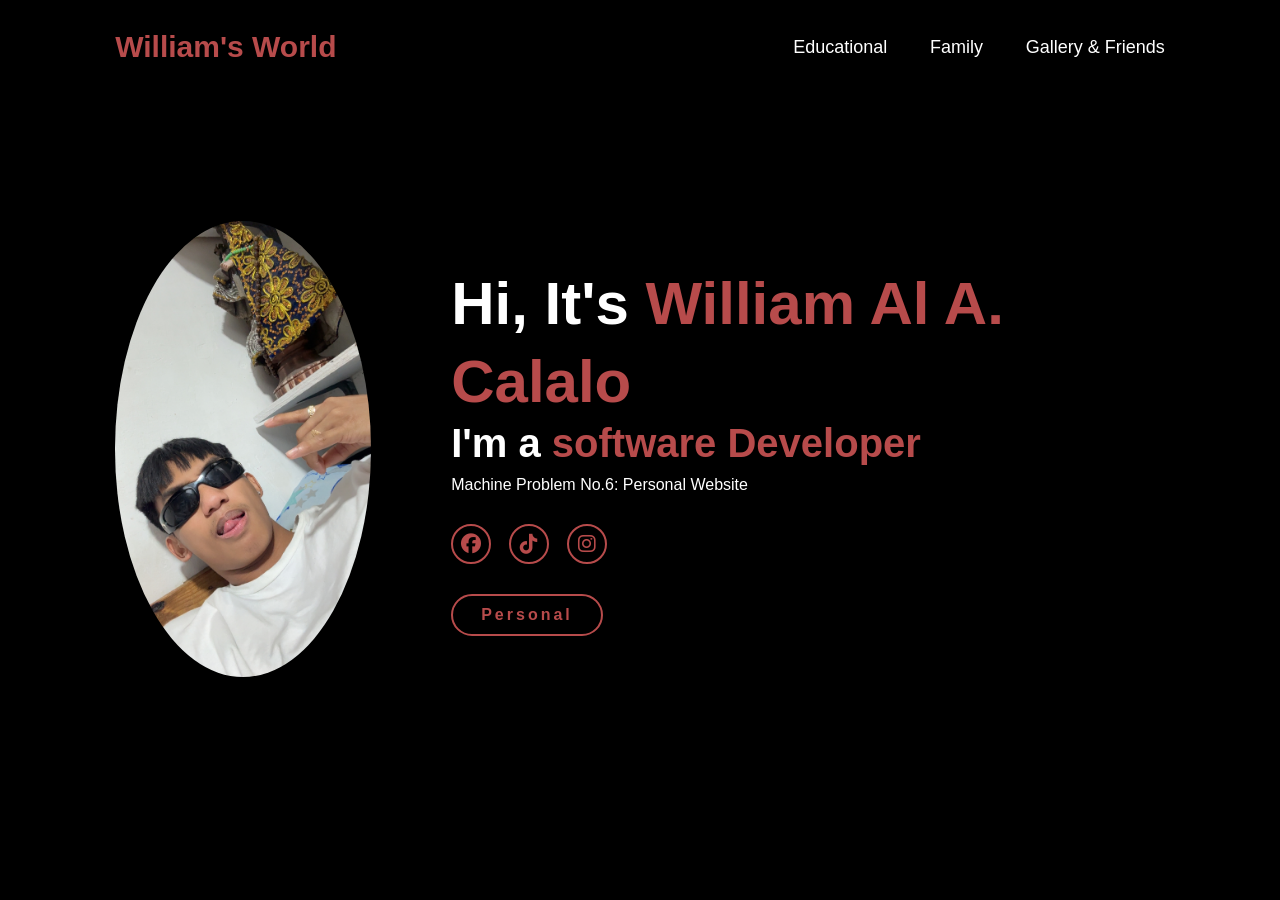
<file: index.html>
<!DOCTYPE html>
<html lang="en">
    
<head>
    <meta charset="UTF-8">
    <meta name="viewport" content="width=device-width, initial-scale=1.0">
    <link rel="stylesheet" href="https://cdnjs.cloudflare.com/ajax/libs/font-awesome/6.5.2/css/all.min.css">
    <link rel="stylesheet" href="style1.css">
    <title>Portfolio Website</title>
</head>
<body>
    <header>

<meta name="viewport" content="width=device-width, initial-scale=1.0">


        <a href="Personal.html" class="logo">William's World</a>

        <nav>
            <a href="Educational.html">Educational</a>
            <a href="Family.html" >Family</a>
            <a href="gallery.html" >Gallery & Friends</a>

        </nav>
    </header>
    <section class="home">
        <div class="home-img">
            <img src="self.JPG" alt="">
        </div>
        <div class="home-content">
            <h1>Hi, It's <span>William Al A. Calalo</span></h1>
            <h3 class="typing-text">I'm a <span></span></h3>
            <p>Machine Problem No.6: Personal Website</p>
            <div class="social-icons">
                <a href="https://www.facebook.com/william24168"><i class="fab fa-facebook"></i></a>
                <a href="https://www.tiktok.com/@_wllalcla"><i class="fab fa-tiktok"></i></a>
                <a href="https://www.instagram.com/_wllalclao/?__pwa=1"><i class="fa-brands fa-instagram"></i></a>
            </div>
            <a href="Personal.html" class="btn">Personal</a>
        </div>
    </section>
</body>
</html>
</file>
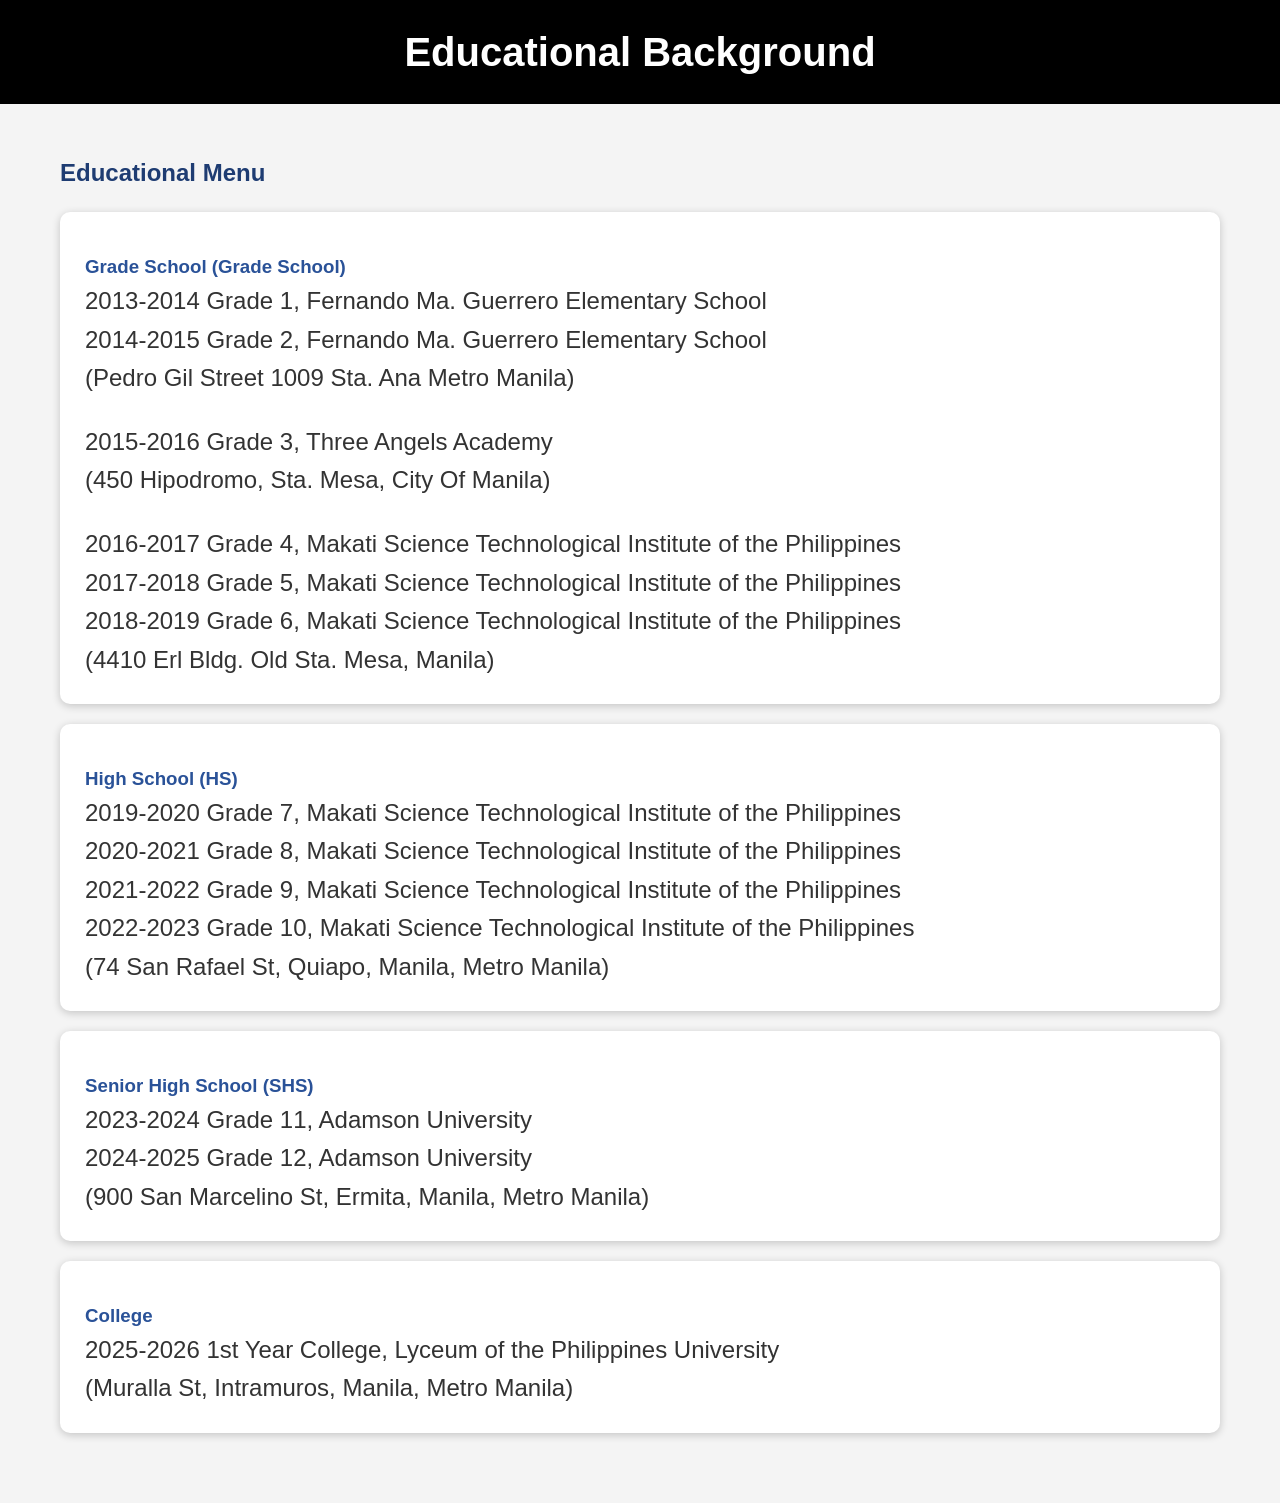
<file: Educational.html>
<!DOCTYPE html>
<html lang="en">
<head>
  <meta charset="UTF-8">
  <meta name="viewport" content="width=device-width, initial-scale=1.0">
  <title>My Personal Website</title>
  <link rel="stylesheet" href="william.css">
</head>
<body>

<header>
  <h1>Educational Background</h1>
</header>


<section id="education">
  <h2>Educational Menu</h2>

  <div class="card">
    <h3>Grade School (Grade School)</h3>
    <p>2013-2014 Grade 1, Fernando Ma. Guerrero Elementary School</p>
    <p>2014-2015 Grade 2, Fernando Ma. Guerrero Elementary School</p>
    <p>(Pedro Gil Street 1009 Sta. Ana Metro Manila)</p>
<br>
      <p>2015-2016 Grade 3, Three Angels Academy</p>
      <p>(450 Hipodromo, Sta. Mesa, City Of Manila)</p>
<br>
        <p>2016-2017 Grade 4, Makati Science Technological Institute of the Philippines</p>
        <p>2017-2018 Grade 5, Makati Science Technological Institute of the Philippines</p>
        <p>2018-2019 Grade 6, Makati Science Technological Institute of the Philippines</p>
        <p>(4410 Erl Bldg. Old Sta. Mesa, Manila)</p>
  </div>

  <div class="card">
    <h3>High School (HS)</h3>
    <p>2019-2020 Grade 7, Makati Science Technological Institute of the Philippines</p>
    <p>2020-2021 Grade 8, Makati Science Technological Institute of the Philippines</p>
    <p>2021-2022 Grade 9, Makati Science Technological Institute of the Philippines</p>
    <p>2022-2023 Grade 10, Makati Science Technological Institute of the Philippines</p>
    <p>(74 San Rafael St, Quiapo, Manila, Metro Manila)</p>
  </div>

  <div class="card">
    <h3>Senior High School (SHS)</h3>
    <p>2023-2024 Grade 11, Adamson University</p>
    <p>2024-2025 Grade 12, Adamson University</p>
    <p>(900 San Marcelino St, Ermita, Manila, Metro Manila)</p>
  </div>

  <div class="card">
    <h3>College</h3>
    <p>2025-2026 1st Year College, Lyceum of the Philippines University</p>
    <p>(Muralla St, Intramuros, Manila, Metro Manila)</p>
  </div>
</section>


</body>
</html>
</file>
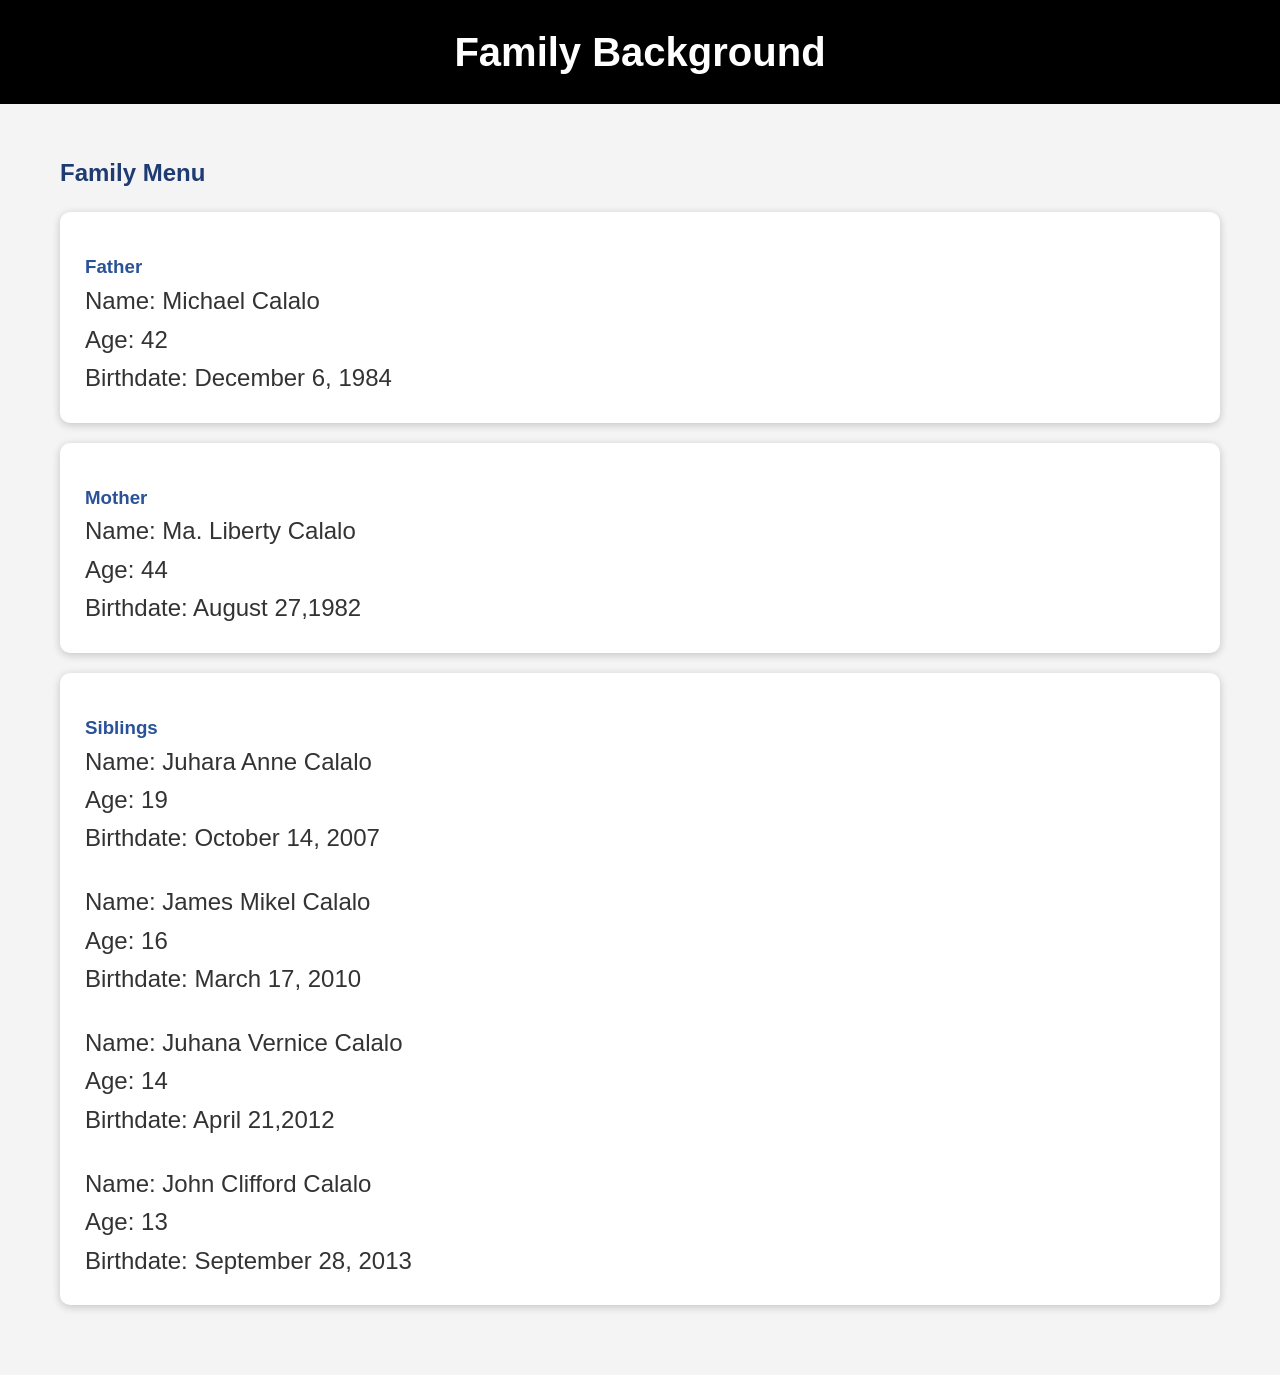
<file: Family.html>
<!DOCTYPE html>
<html lang="en">
<head>
  <meta charset="UTF-8">
  <meta name="viewport" content="width=device-width, initial-scale=1.0">
  <title>My Personal Website</title>
  <link rel="stylesheet" href="william.css">
</head>
<body>

<header>
  <h1>Family Background</h1>
</header>


<section id="family">
  <h2>Family Menu</h2>

   <div class="family-grid">
    <div class="card">
      <h3>Father</h3>
      <p>Name: Michael Calalo</p>
      <p>Age: 42</p>
      <p>Birthdate: December 6, 1984</p>

    </div>

    <div class="card">
      <h3>Mother</h3>
      <p>Name: Ma. Liberty Calalo</p>
      <p>Age: 44</p>
      <p>Birthdate: August 27,1982</p>

    </div>

    <div class="card">
      <h3>Siblings</h3>
      <p>Name: Juhara Anne Calalo</p>
      <p>Age: 19</p>
      <p>Birthdate: October 14, 2007</p>
<br>
      <p>Name: James Mikel Calalo</p>
      <p>Age: 16</p>
      <p>Birthdate: March 17, 2010</p>
<br>
      <p>Name: Juhana Vernice Calalo</p>
      <p>Age: 14</p>
      <p>Birthdate: April 21,2012</p>
<br>
      <p>Name: John Clifford Calalo</p>
      <p>Age: 13</p>
      <p>Birthdate: September 28, 2013</p>

    </div>
     
</section>

</body>
</html>
</file>
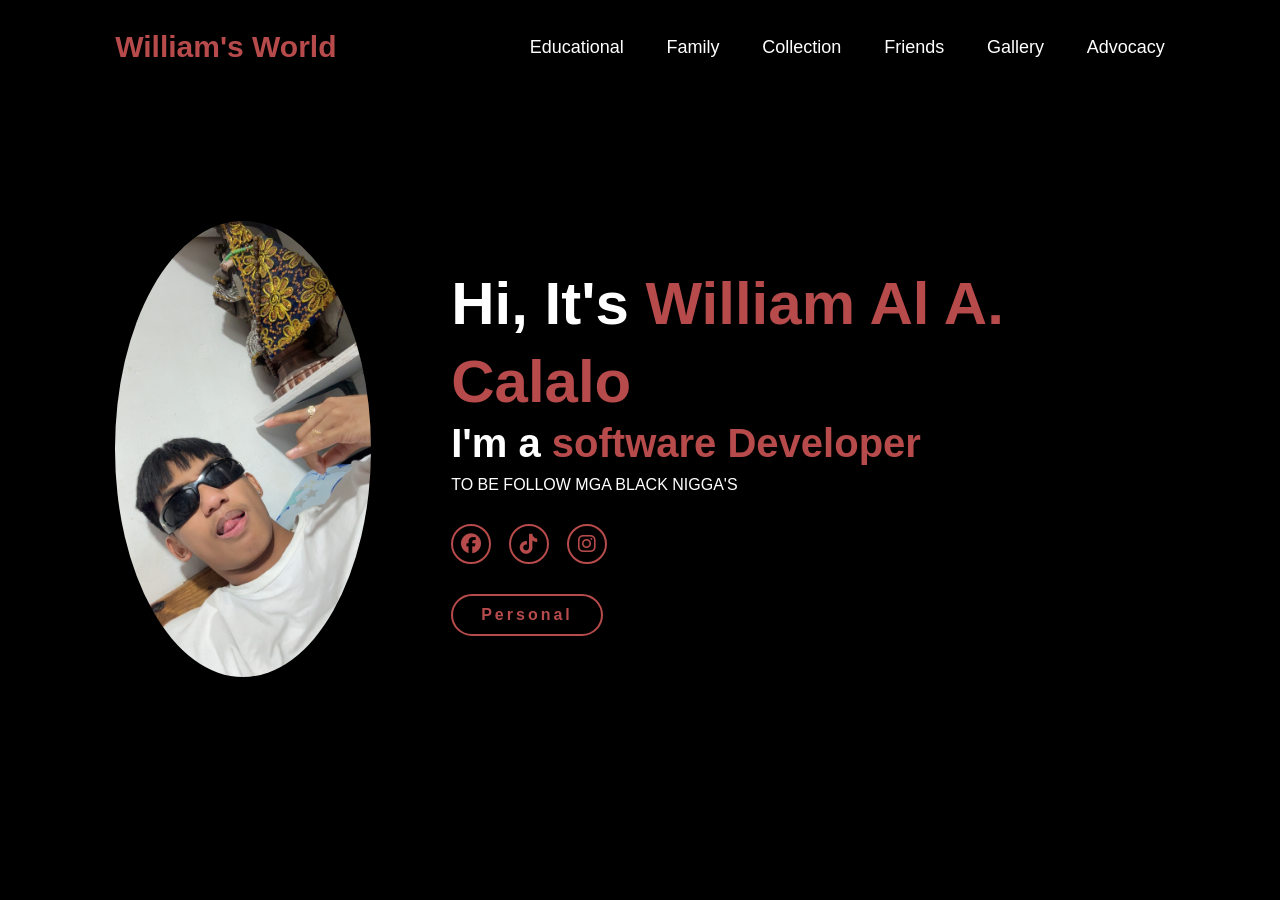
<file: index11.html>
<!DOCTYPE html>
<html lang="en">
    
<head>
    <meta charset="UTF-8">
    <meta name="viewport" content="width=device-width, initial-scale=1.0">
    <link rel="stylesheet" href="https://cdnjs.cloudflare.com/ajax/libs/font-awesome/6.5.2/css/all.min.css">
    <link rel="stylesheet" href="style1.css">
    <title>Portfolio Website</title>
</head>
<body>
    <header>
        <a href="Personal.html" class="logo">William's World</a>

        <nav>
            <a href="Educational.html">Educational</a>
            <a href="Family.html" >Family</a>
            <a href="Collection.html" >Collection</a>
            <a href="Friends.html" >Friends</a>
            <a href="gallery.html" >Gallery</a>
            <a href="#" >Advocacy</a>
        </nav>
    </header>
    <section class="home">
        <div class="home-img">
            <img src="self.JPG" alt="">
        </div>
        <div class="home-content">
            <h1>Hi, It's <span>William Al A. Calalo</span></h1>
            <h3 class="typing-text">I'm a <span></span></h3>
            <p>TO BE FOLLOW MGA BLACK NIGGA'S</p>
            <div class="social-icons">
                <a href="https://www.facebook.com/william24168"><i class="fab fa-facebook"></i></a>
                <a href="https://www.tiktok.com/@_wllalcla"><i class="fab fa-tiktok"></i></a>
                <a href="https://www.instagram.com/_wllalclao/?__pwa=1"><i class="fa-brands fa-instagram"></i></a>
            </div>
            <a href="Personal.html" class="btn">Personal</a>
        </div>
    </section>
</body>
</html>
</file>
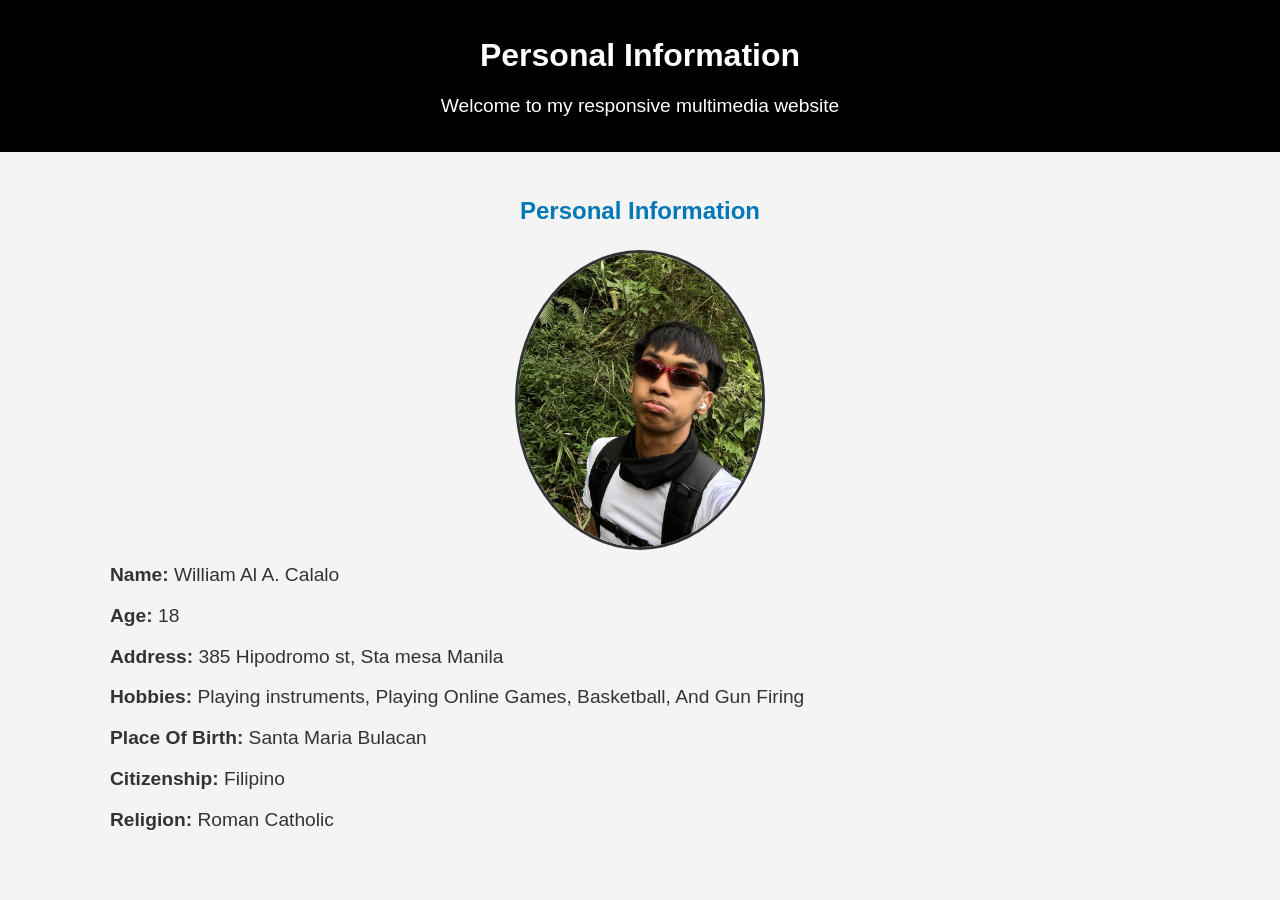
<file: Personal.html>
<!DOCTYPE html>
<html lang="en">
<head>
  <meta charset="UTF-8">
  <meta name="viewport" content="width=device-width, initial-scale=1.0">
  <title>My Personal Website</title>
  <link rel="stylesheet" href="personal.css">
</head>
<body>

<header>
  <h1>Personal Information</h1>
  <p>Welcome to my responsive multimedia website</p>
</header>


<section id="personal">
  <h2>Personal Information</h2>
  <img src="selfs.jpg">
  <p><strong>Name:</strong> William Al A. Calalo</p>
  <p><strong>Age:</strong> 18</p>
  <p><strong>Address:</strong> 385 Hipodromo st, Sta mesa Manila</p>
  <p><strong>Hobbies:</strong> Playing instruments, Playing Online Games, Basketball, And Gun Firing</p>
   <p><strong>Place Of Birth:</strong> Santa Maria Bulacan</p>
  <p><strong>Citizenship:</strong> Filipino</p>
  <p><strong>Religion:</strong> Roman Catholic</p>

</section>



</body>
</html>
</file>
<file: style1.css>
*{
    margin: 0;
    padding: 0;
    box-sizing: border-box;
    text-decoration: none;
    border: none;
    outline: none;
    font-family: 'Poppins', sans-serif;
}

html{
    font-size: 62.5%;
}

body{
    width: 100%;
    height: 100vh;
    overflow-x: hidden;
    background-color: black;
    color: white;
}

header{
    margin-top: 20px;
    position: fixed;
    top: 0;
    left: 0;
    width: 100%;
    padding: 1rem 9%;
    background-color: transparent;
    filter: drop-shadow(10px);
    display: flex;
    justify-content: space-between;
    align-items: center;
    z-index: 100;
}

.logo{
    font-size: 3rem;
    color: #b74b4b;
    font-weight: 800;
    cursor: pointer;
    transition: 0.5s ease;
}

.logo:hover{
    transform: scale(1.1);
}

nav a{
    font-size: 1.8rem;
    color: white;
    margin-left: 4rem;
    font-weight: 500;
    transition: 0.3s ease;
    border-bottom: 3px solid transparent;
}

nav a:hover,
nav a.active{
    color: #b74b4b;
    border-bottom: 3px solid #b74b4b;
}

@media(max-width:995px){
    nav{
        position: absolute;
        display: none;
        top: 0;
        right: 0;
        width: 40%;
        border-left: 3px solid #b74b4b;
        border-bottom: 3px solid #b74b4b;
        border-bottom-left-radius: 2rem;
        padding: 1rem solid;
        background-color: #161616;
        border-top: 0.1rem solid rgba(0,0,0,0.1);
    }

    nav.active{
        display: block;
    }

    nav a{
        display: block;
        font-size: 2rem;
        margin: 3rem 0;
    }

    nav a:hover,
    nav a.active{
        padding: 1rem;
        border-radius: 0.5rem;
        border-bottom: 0.5rem solid #b74b4b;
    }
}

section{
    min-height: 100vh;
    padding: 5rem 9% 5rem;
}

.home{
    display: flex;
    justify-content: center;
    align-items: center;
    gap: 8rem;
    background-color: black;
}

.home .home-content h1{
    font-size: 6rem;
    font-weight: 700;
    line-height: 1.3;
}

span{
    color: #b74b4b;
}

.home-content h3{
    font-size: 4rem;
    margin-bottom: 1rem;
    font-weight: 700;
}

.home-content p{
    font-size: 1.6rem;
}

.home-img{
    border-radius: 50%;
}

.home-img img{
    position: relative;
    width: 20vw;
    border-radius: 50%;
    box-shadow: 0 0 25px var(--main-color);
    cursor: pointer;
    transition: 0.2s linear;
}

.home-img img:hover{
    font-size: 1.8rem;
    font-weight: 500;
    box-shadow: 0 0 25px var( -- main-color);
    box-shadow: 0 0 50px var( -- main-color);
    box-shadow: 0 0 100px var( -- main-color);
}

.social-icons a{
    display: inline-flex;
    justify-content: center;
    align-items: center;
    width: 4rem;
    height: 4rem;
    background-color: transparent;
    border: 0.2rem solid #b74b4b;
    font-size: 2rem;
    border-radius: 50%;
    margin: 3rem 1.5rem 3rem 0;
    transition: 0.3s ease;
    color: #b74b4b;
}

.social-icons a:hover{
    color: black;
    transform: scale(1.3) translateY(-5px);
    background-color: #b74b4b;
    box-shadow: 0  0 25px #b74b4b;
}

.btn{
    display: inline-block;
    padding: 1rem 2.8rem;
    background-color: black;
    border-radius: 4rem;
    font-size: 1.6rem;
    color: #b74b4b;
    letter-spacing: 0.3rem;
    font-weight: 600;
    border: 2px solid #b74b4b;
    transition: 0.3s ease;
    cursor: pointer;
}

.btn:hover{
    transform: scale3d(1.03);
    background-color: #b74b4b;
    color: black;
    box-shadow: 0 0 25px #b74b4b;
}

.typing-text{
    font-size: 34px;
    font-weight: 600;
    min-width: 280px;
}

.typing-text span{
    position: relative;
}

.typing-text span::before{
    content: "software Developer";
    color: #b74b4b;
    animation: words 20s infinite;
}

.typing-text span::after{
    content: "";
    background-color: black;
    position: absolute;
    width: calc(100% + 8px);
    height: 100%;
    border-left: 3px solid black;
    right: -8;
    animation: cursor 0.6s infinite;
}

@keyframes cursor{
    to{
        border-left: 3px solid #b74b4b;
    }
}

@keyframes words{
    0%, 20%{
        content: "Lycean";
    }
    21%, 40%{
        content: "Student";
    }
    41%, 60%{
        content: "Lycean";
    }
    61%, 80%{
        content: "Student";
    }
    81%, 100%{
        content: "Lycean";
    }
}

@media (max-width: 1000px){
    .home{
        gap: 4rem;
    }
}

@media(max-width:995px){
    .home{
        flex-direction: column;
        margin: 5rem 4rem;
    }

    .home .home-content h3{
        font-size: 2.5rem;
    }

    .home-content h1{
        font-size: 5rem;
    }

    .home-img img{
        width: 70vw;
        margin-top: 4rem;
    }
}
</file>
<file: william.css>
/* RESET */
*{
    margin:0;
    padding:0;
    box-sizing:border-box;
    font-family: Arial, Helvetica, sans-serif;
}

/* BODY */
body{
    font-family: 'Times New Roman', Times, serif;
    background:#f4f4f4;
    color:#333;
    line-height:1.6;
}

p{
    font-size: 24px;
}

/* HEADER */
header{
    background:linear-gradient(to right,#000000,#000000);
    color:white;
    padding:20px;
    text-align:center;
}

header h1{
    font-size:40px;
}

header p{
    margin-top:10px;
    font-size:18px;
}

/* NAVIGATION */
nav{
    background:#222;
    position:sticky;
    top:0;
    z-index:1000;
}

nav ul{
    display:flex;
    flex-wrap:wrap;
    justify-content:center;
    list-style:none;
}

nav ul li{
    position:relative;
}

nav ul li a{
    display:block;
    padding:15px 20px;
    color:white;
    text-decoration:none;
    transition:0.3s;
}

nav ul li a:hover{
    background:#00bcd4;
}

/* DROPDOWN */
nav ul li ul{
    display:none;
    position:absolute;
    background:#333;
    min-width:180px;
}

nav ul li:hover ul{
    display:block;
}

nav ul li ul li{
    width:100%;
}

/* SECTION */
section{
    padding:50px 20px;
    max-width:1200px;
    margin:auto;
}

/* CARD */
.card{
    background:white;
    padding:25px;
    margin:20px 0;
    border-radius:10px;
    box-shadow:0 2px 8px rgba(0,0,0,0.2);
}

/* HEADINGS */
h2{
    margin-bottom:15px;
    color:#1e3c72;
}

h3{
    margin-top:15px;
    color:#2a5298;
}

/* GALLERY */
.gallery{
    display:grid;
    grid-template-columns:repeat(auto-fit,minmax(250px,1fr));
    gap:20px;
}

.gallery img{
    width:100%;
    height:250px;
    object-fit:cover;
    border-radius:10px;
}

.caption{
    text-align:center;
    margin-top:10px;
    font-weight:bold;
}

/* AUDIO & VIDEO */
video,
audio{
    width:100%;
    margin-top:15px;
}

/* BUTTON */
.btn{
    display:inline-block;
    background:#1e3c72;
    color:white;
    padding:10px 20px;
    border-radius:5px;
    text-decoration:none;
    margin-top:10px;
    transition:0.3s;
}

.btn:hover{
    background:#00bcd4;
}

/* FOOTER */
footer{
    background:#222;
    color:white;
    text-align:center;
    padding:20px;
    margin-top:30px;
}

/* RESPONSIVE DESIGN */
@media(max-width:768px){

    nav ul{
        flex-direction:column;
    }

    header h1{
        font-size:28px;
    }

    .gallery{
        grid-template-columns:1fr;
    }
}
</file>
<file: personal.css>
* {
  margin: 0;
  padding: 0;
  box-sizing: border-box;
}

body {
  font-family: Arial, sans-serif;
  line-height: 1.6;
  background: #f4f4f4;
  color: #333;
}

header {
  background: #000000;
  color: white;
  text-align: center;
  padding: 30px;
}

section {
  padding: 40px 20px;
  max-width: 1100px;
  margin: auto;
}

h2 {
  margin-bottom: 20px;
  color: #0077b6;
  text-align: center;
}

p {
  font-size: 1.2rem;
  margin-top: 10px;
}

.gallery-container {
  display: grid;
  grid-template-columns: repeat(auto-fit, minmax(250px, 1fr));
  gap: 40px; /* increased spacing between rows and columns */
  margin-top: 30px; /* extra space above the gallery */
}

.gallery-item {
  background: white;
  padding: 15px;
  border-radius: 10px;
  text-align: center;
  box-shadow: 0 2px 5px rgba(0,0,0,0.1);
  transition: transform 0.3s ease;
}

.gallery-item:hover {
  transform: scale(1.05);
}

.gallery-item img {
  width: 100%;
  border-radius: 10px;
  object-fit: cover;
}

.gallery-item.landscape {
  grid-column: span 2;       /* make it wider */
  margin-top: 50px;          /* extra space above */
}

.gallery-item.landscape img {
  height: 600px;             /* fixed height for landscape */
  object-fit: cover;         /* ensures it fills neatly */
  border-radius: 12px
}

.gallery-item.landscape video {
  width: 100%;
  height: 600px;       /* fixed height */
  object-fit: cover;   /* fills neatly */
  border-radius: 12px;
}

#personal img {
  width: 250px;        /* adjust size */
  height: 300px;       /* adjust height */
  border-radius: 50%;  /* makes it oval/circle */
  object-fit: cover;   /* keeps the image proportion inside */
  border: 3px solid #333; /* optional border color */
  display: block;
  margin: 0 auto;      /* centers the image */
}
</file>
